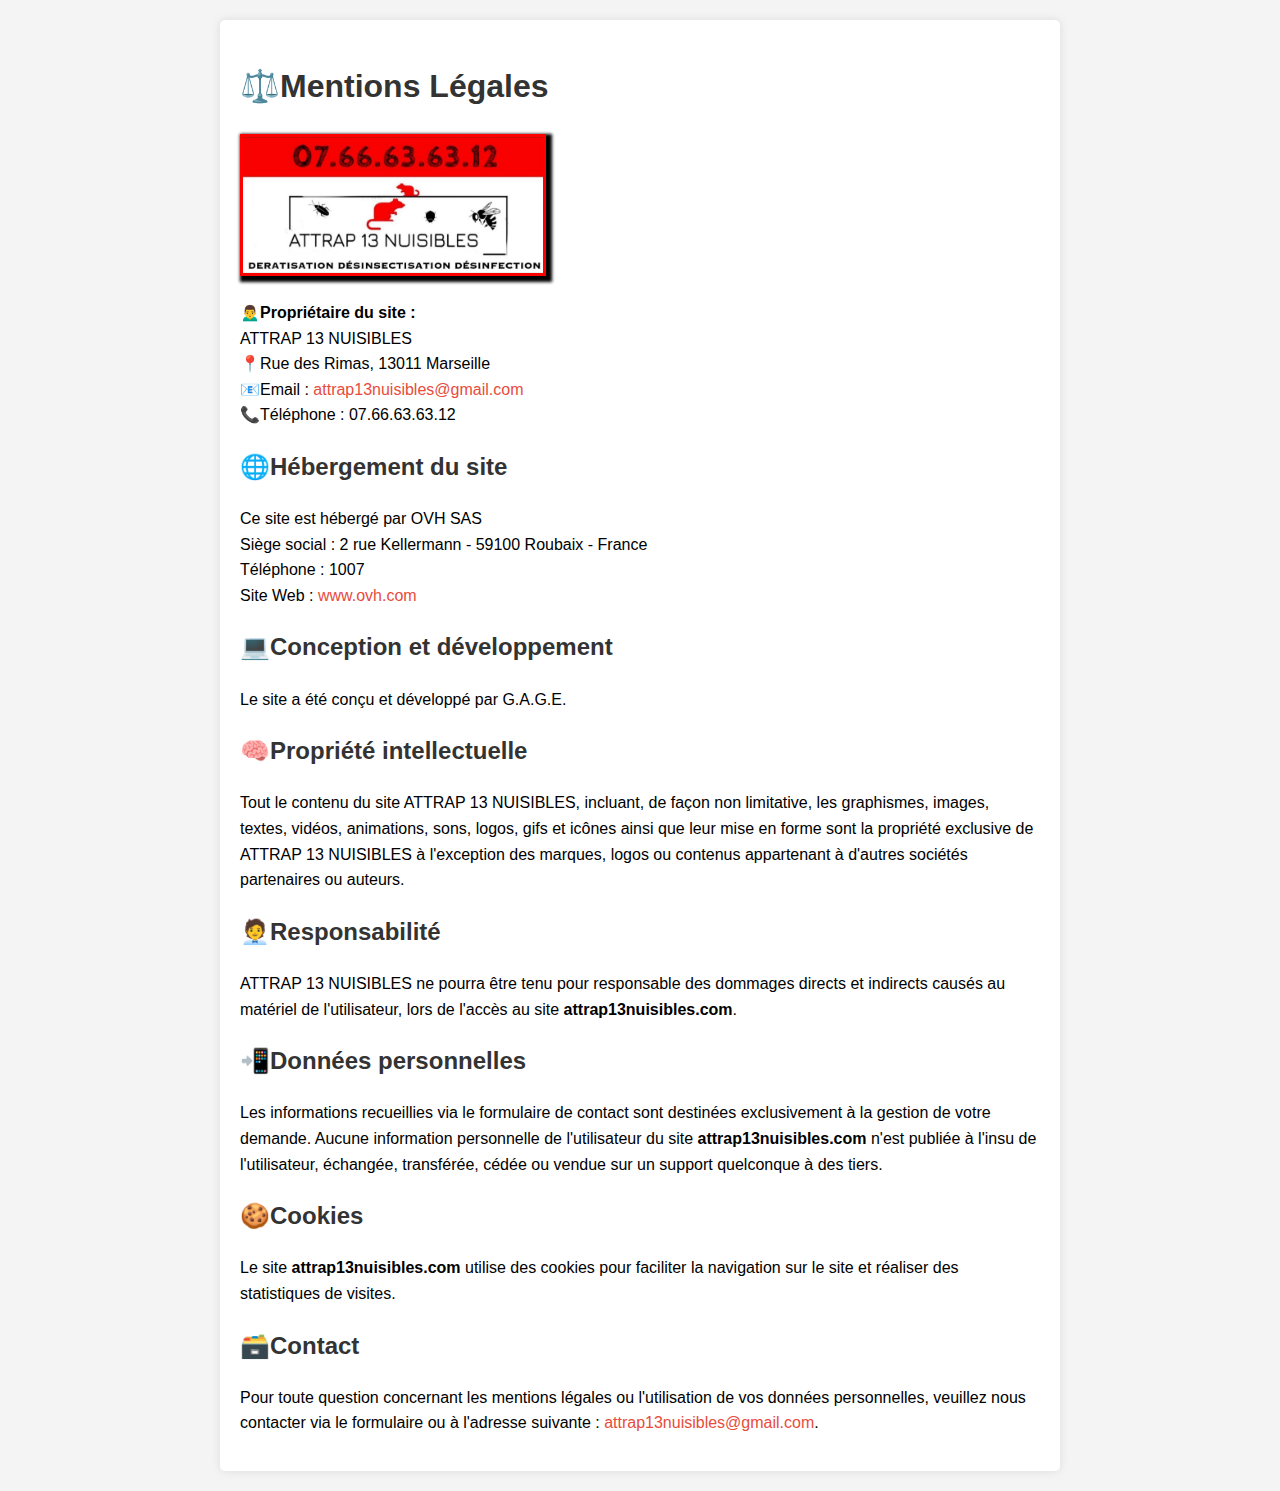
<file: mentions-legales.html>
<!DOCTYPE html>
<html lang="fr">
<head>
    <meta charset="UTF-8">
    <meta name="viewport" content="width=device-width, initial-scale=1.0">
    <link rel="icon" type="image/png" href="images/favicon.png" sizes="32x32">
    <title>Mentions Légales - Attrap 13 Nuisibles</title>
    <style>
        body {
            font-family: Arial, sans-serif;
            line-height: 1.6;
            margin: 0;
            padding: 20px;
            background-color: #f4f4f4;
        }

        h1, h2 {
            color: #333;
        }

        p {
            color: #000000;
            margin-bottom: 15px;
        }

        .container {
            max-width: 800px;
            margin: 0 auto;
            padding: 20px;
            background-color: #fff;
            border-radius: 5px;
            box-shadow: 0 0 10px rgba(0, 0, 0, 0.1);
        }

        a {
            color: #e74c3c;
            text-decoration: none;
        }

        .lgo{
            width: 300px; /* Taille du logo */
            max-width: 100%;
            height: auto;
            border: 3px solid red;
            box-shadow: 3px 3px 3px 3px;
            
        }
    </style>
</head>
<body>

    <div class="container">
        <h1>⚖️Mentions Légales</h1><img class="lgo" src="images/logo.jpg" alt="logo">

        <p><strong>🙍‍♂️Propriétaire du site :</strong><br>
        ATTRAP 13 NUISIBLES<br>
        📍Rue des Rimas, 13011 Marseille<br>
        📧Email : <a href="mailto:attrap13nuisibles@gmail.com">attrap13nuisibles@gmail.com</a><br>
        📞Téléphone : 07.66.63.63.12</p>

        <h2>🌐Hébergement du site</h2>
        <p>Ce site est hébergé par OVH SAS<br>
        Siège social : 2 rue Kellermann - 59100 Roubaix - France<br>
        Téléphone : 1007<br>
        Site Web : <a href="https://www.ovh.com">www.ovh.com</a></p>

        <h2>💻Conception et développement</h2>
        <p>Le site a été conçu et développé par G.A.G.E.</p>

        <h2>🧠Propriété intellectuelle</h2>
        <p>Tout le contenu du site ATTRAP 13 NUISIBLES, incluant, de façon non limitative, les graphismes, images, textes, vidéos, animations, sons, logos, gifs et icônes ainsi que leur mise en forme sont la propriété exclusive de ATTRAP 13 NUISIBLES à l'exception des marques, logos ou contenus appartenant à d'autres sociétés partenaires ou auteurs.</p>

        <h2>🧑‍💼Responsabilité</h2>
        <p>ATTRAP 13 NUISIBLES ne pourra être tenu pour responsable des dommages directs et indirects causés au matériel de l'utilisateur, lors de l'accès au site <strong>attrap13nuisibles.com</strong>.</p>

        <h2>📲Données personnelles</h2>
        <p>Les informations recueillies via le formulaire de contact sont destinées exclusivement à la gestion de votre demande. Aucune information personnelle de l'utilisateur du site <strong>attrap13nuisibles.com</strong> n'est publiée à l'insu de l'utilisateur, échangée, transférée, cédée ou vendue sur un support quelconque à des tiers.</p>

        <h2>🍪Cookies</h2>
        <p>Le site <strong>attrap13nuisibles.com</strong> utilise des cookies pour faciliter la navigation sur le site et réaliser des statistiques de visites.</p>

        <h2>🗃️Contact</h2>
        <p>Pour toute question concernant les mentions légales ou l'utilisation de vos données personnelles, veuillez nous contacter via le formulaire ou à l'adresse suivante : <a href="mailto:attrap13nuisibles@gmail.com">attrap13nuisibles@gmail.com</a>.</p>
    </div>

</body>
</html>
</file>
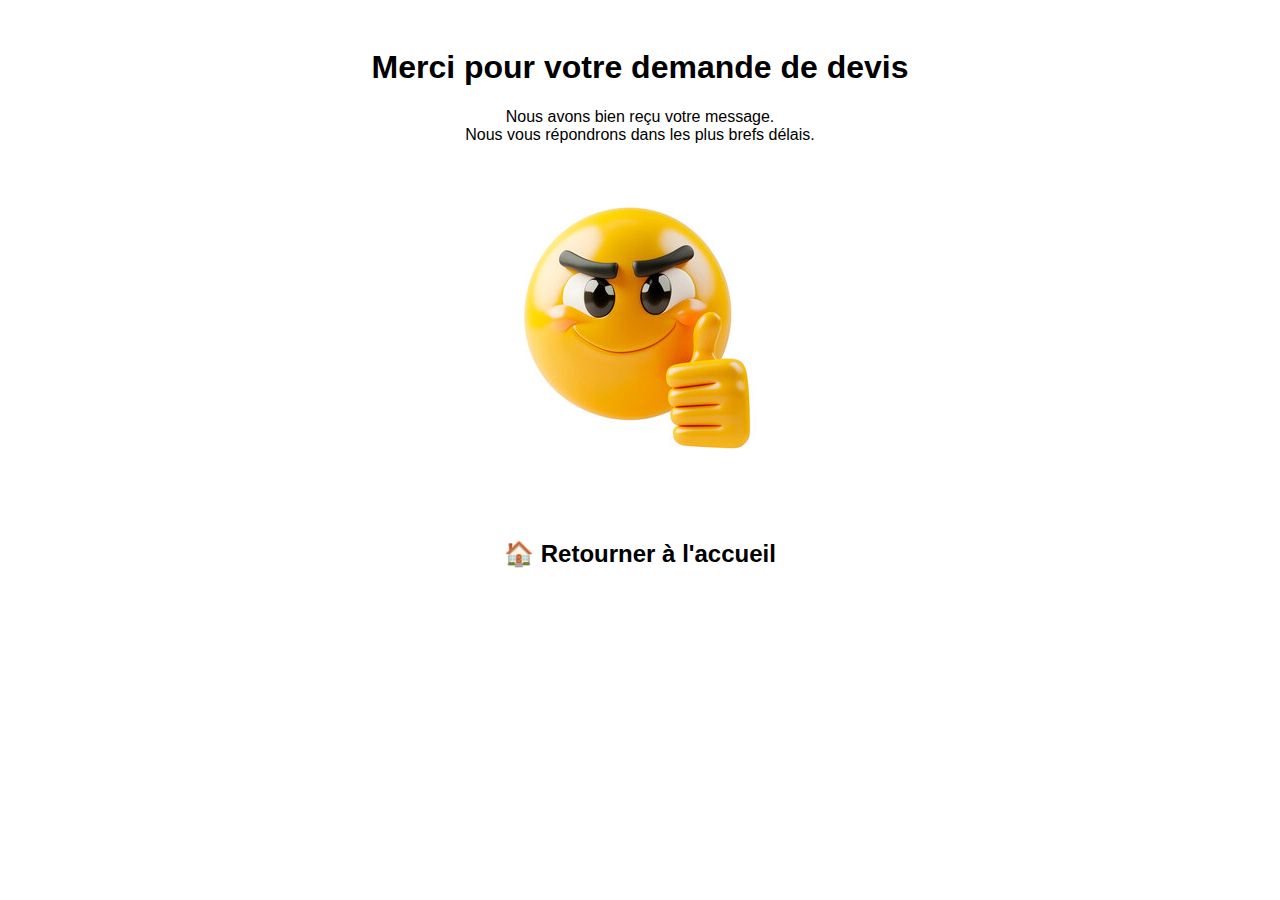
<file: merci.html>
<!DOCTYPE html>
<html lang="fr">
<head>
    <meta charset="UTF-8">
    <meta name="viewport" content="width=device-width, initial-scale=1.0">
    <title>Merci pour votre message</title>
    <style>
        /* Style pour le lien */
        a {
            text-decoration: none; /* Supprime le soulignement */
            color: #000000; /* Change la couleur du texte (noir ici) */
            font-size: 1.5em; /* Augmente la taille du texte */
            font-weight: bold; /* Rend le texte en gras */
        }

        /* Ajouter un effet au survol */
        a:hover {
            color: #007BFF; /* Change la couleur au survol (bleu ici) */
            text-decoration: underline; /* Ajoute un soulignement au survol */
        }

        /* Centrage du contenu */
        body {
            text-align: center;
            font-family: Arial, sans-serif;
            padding: 20px;
        }

        /* Image responsive */
        img {
            max-width: 100%;
            height: auto;
        }
    </style>
</head>
<body>
    <h1>Merci pour votre demande de devis</h1>
    <p>Nous avons bien reçu votre message.<br>
       Nous vous répondrons dans les plus brefs délais.</p>
    <img src="images/ok.jpg" alt="ok"> 
    <p><a href="index.html">🏠 Retourner à l'accueil</a></p>
</body>
</html>
</file>
